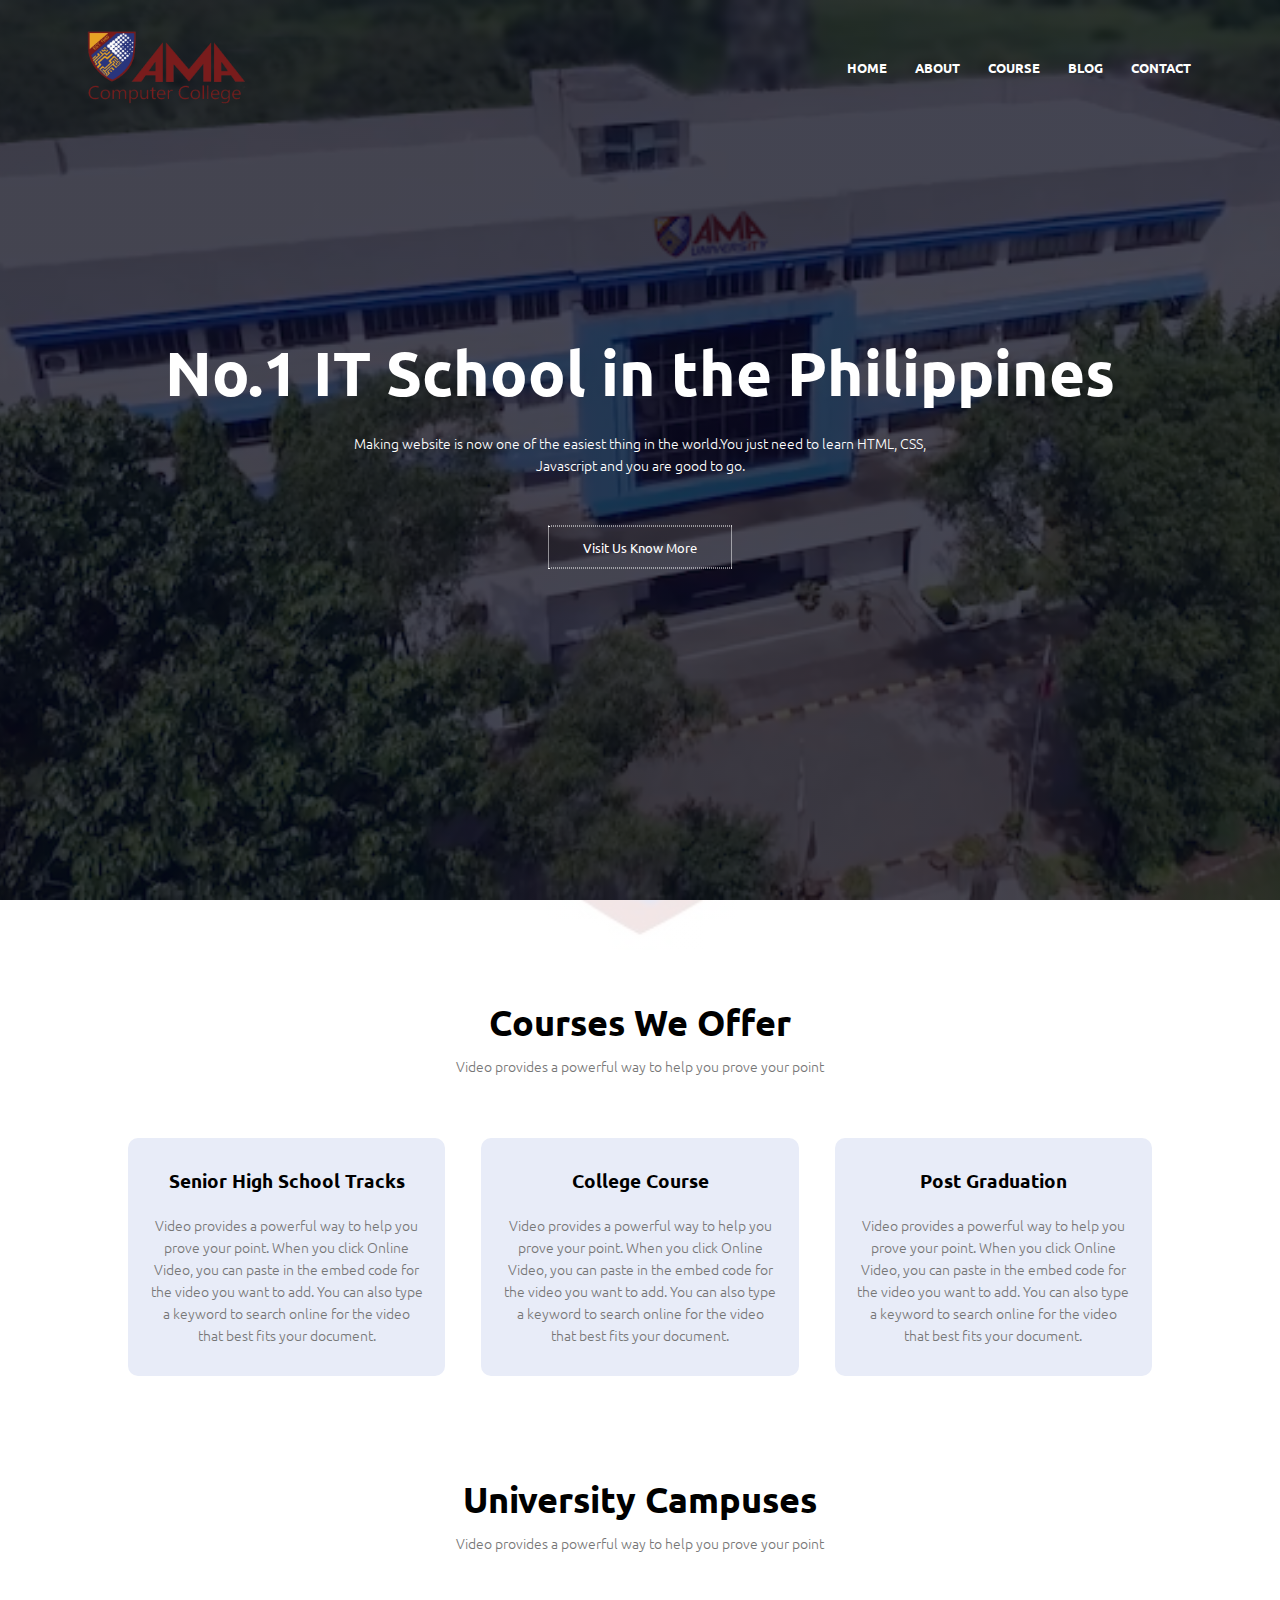
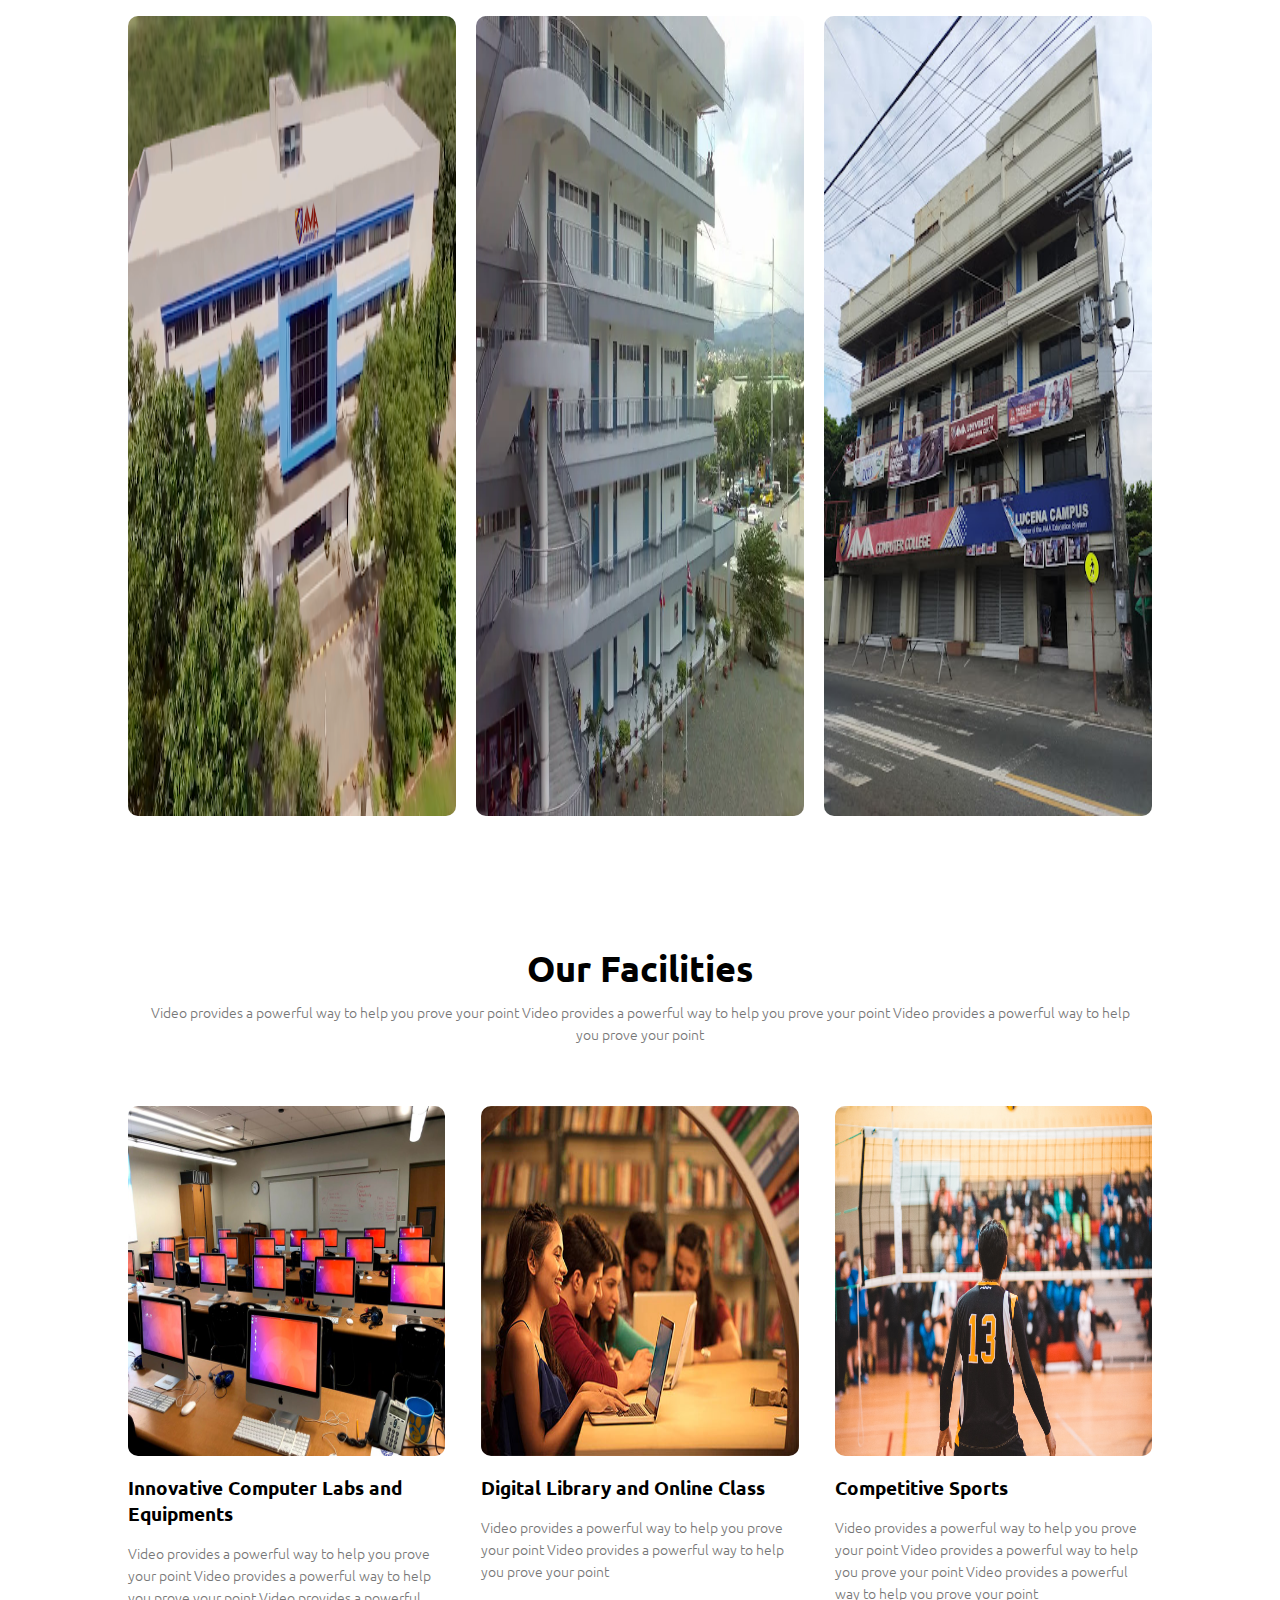
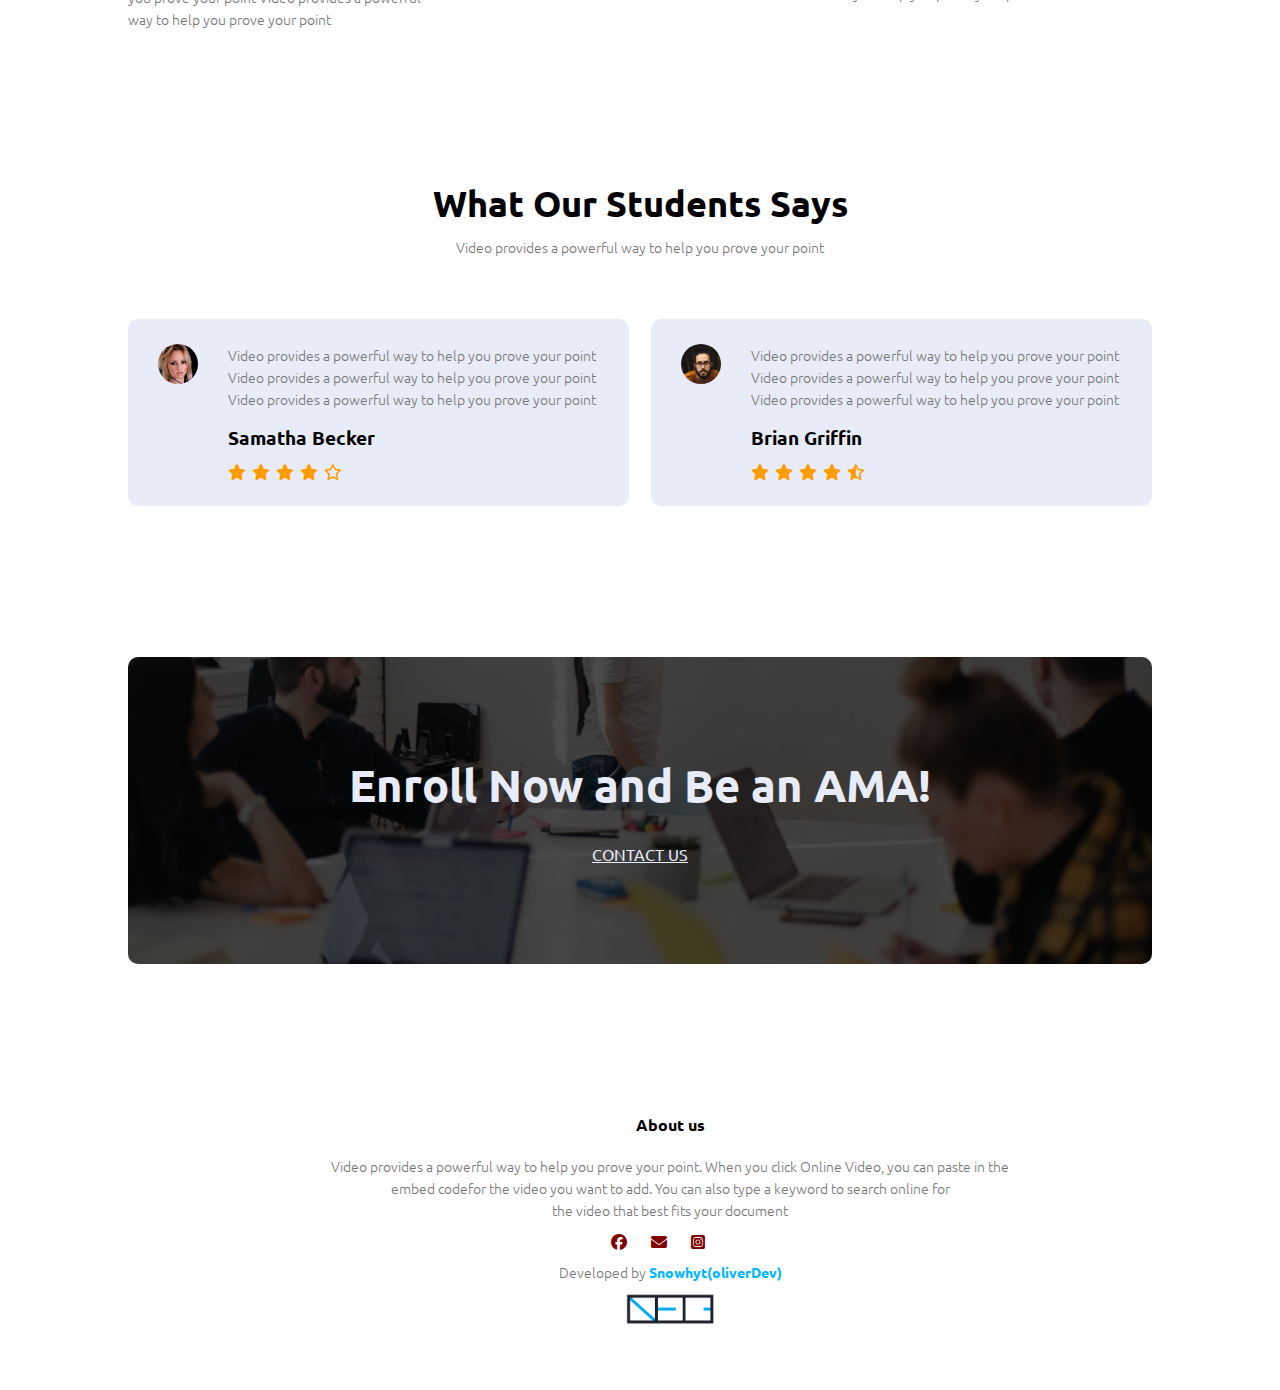
<file: index.html>
<!DOCTYPE html>
<html>
    <head>
        <meta name="viewport" content="with=device-width, initial-scale=1.0">
        <title>University Website Design - Practice</title>
        <link rel="stylesheet" href="style.css">
        <link rel="preconnect" href="https://fonts.googleapis.com">
        <link rel="preconnect" href="https://fonts.gstatic.com" crossorigin>
        <link href="https://fonts.googleapis.com/css2?family=Ubuntu:wght@300;400;700&display=swap" rel="stylesheet">
        <link rel="stylesheet" href="https://cdnjs.cloudflare.com/ajax/libs/font-awesome/6.2.0/css/all.min.css">
       
    </head>
    <body>
        <div class="bg">
        <section class="header">
            <nav>
                <a href="index.html"><img src="image/logo.png"></a>
                <div class="nav-links" id="navLinks">
                    <i class="fa -solid fa-circle-xmark" onclick="hideMenu()"></i>
                   
                    <ul>
                        <li><a href="index.html">HOME</a></li>
                        <li><a href="about.html.html">ABOUT</a></li>
                        <li><a href="course.html.html">COURSE</a></li>
                        <li><a href="blog.html.html">BLOG</a></li>
                        <li><a href="contact.html.html">CONTACT</a></li>
                    </ul>
                </div>
                <i class="fa -solid fa-bars" onclick="showMenu()"></i>
            </nav>
    
    <div class="text-box">
        <h1>No.1 IT School in the Philippines</h1>
        <p>Making website is now one of the easiest thing in the world.You
            just need to learn HTML, CSS,<br> Javascript and you are good to go.
           
        </p>
        <a href="#course" class="hero-btn">Visit Us Know More</a>
        
    </div>

        </section>
        <!---Course--->
        <section class="course" id="course">
            <h1>Courses We Offer</h1>
            <p>Video provides a powerful way to help you prove your point</p>

            <div class="row">
                <div class="course-col">
                    <h3>Senior High School Tracks</h3>
                    <p>Video provides a powerful way to help you prove your
                         point. When you click Online Video, you can paste
                          in the embed code for the video you want to add. 
                          You can also type a keyword to search online for 
                          the video that best fits your document.
                    </p>
                </div>
                    <div class="course-col">
                        <h3>College Course</h3>
                        <p>Video provides a powerful way to help you prove your
                             point. When you click Online Video, you can paste
                              in the embed code for the video you want to add. 
                              You can also type a keyword to search online for 
                              the video that best fits your document.
    
                        </p>
                  </div>
                  <div class="course-col">
                    <h3>Post Graduation</h3>
                    <p>Video provides a powerful way to help you prove your
                         point. When you click Online Video, you can paste
                          in the embed code for the video you want to add. 
                          You can also type a keyword to search online for 
                          the video that best fits your document.

                    </p>
              </div>
            </div>
        </section>

        <!--Campus Section--->
        <section class="campus">
            <h1>University Campuses</h1>
            <p>Video provides a powerful way to help you prove your point</p>

            <div class="row">
                <div class="campus-col">
                    <img src="image/amabanner.png" alt="Quezon_Image">
                    <div class="layer">
                        <h3>QUEZON CITY</h3>
                    </div>
                </div>

                <div class="campus-col">
                    <img src="image/ama-rizal.webp" alt="Rizal_Image">
                    <div class="layer">
                        <h3>RIZAL</h3>
                    </div>
                </div>

                <div class="campus-col">
                    <img src="image/ama-lucena.jpg" alt="Lucena_Image">
                    <div class="layer">
                        <h3>LUCENA CITY</h3>
                    </div>
                </div>

            </div>
        </section>

        <!-----Facilities Section-->
        <section class="facilities">
            <h1>Our Facilities</h1>
            <p>Video provides a powerful way to help you prove your point
                Video provides a powerful way to help you prove your point
                Video provides a powerful way to help you prove your point
            </p>

            <div class="row">
                <div class="facilities-col">
                    <img src="image/ama-computer.jpg">
                    <h3>Innovative Computer Labs and Equipments</h3>
                    <p>Video provides a powerful way to help you prove your point
                        Video provides a powerful way to help you prove your point
                        Video provides a powerful way to help you prove your point
                    </p>
                </div>
                <div class="facilities-col">
                    <img src="image/ama-library.jpg">
                    <h3>Digital Library and Online Class</h3>
                    <p>Video provides a powerful way to help you prove your point
                        Video provides a powerful way to help you prove your point
                    </p>
                </div>
                <div class="facilities-col">
                    <img src="image/ama-sports.jpg">
                    <h3>Competitive Sports</h3>
                    <p>Video provides a powerful way to help you prove your point
                        Video provides a powerful way to help you prove your point
                        Video provides a powerful way to help you prove your point
                    </p>
                </div>

            </div>
        </section>

        <!---------testimonials-->
        <section class="testimonials">
            <h1>What Our Students Says</h1>
            <p>Video provides a powerful way to help you prove your point</p>

            <div class="row">
                <div class="testimonials-col">
                    <img src="image/user1.jpg">
                    <div>
                        <p>Video provides a powerful way to help you prove your point
                            Video provides a powerful way to help you prove your point
                            Video provides a powerful way to help you prove your point
                        </p>
                        <h3>Samatha Becker</h3>
                        <i class="fa fa-solid fa-star"></i>
                        <i class="fa fa-solid fa-star"></i>
                        <i class="fa fa-solid fa-star"></i>
                        <i class="fa fa-solid fa-star"></i>
                        
                        <i class="fa fa-regular fa-star"></i>
                    </div>
                </div>
                <div class="testimonials-col">
                    <img src="image/user2.jpg">
                    <div>
                        <p>Video provides a powerful way to help you prove your point
                            Video provides a powerful way to help you prove your point
                            Video provides a powerful way to help you prove your point
                        </p>
                        <h3>Brian Griffin</h3>
                        <i class="fa fa-solid fa-star"></i>
                        <i class="fa fa-solid fa-star"></i>
                        <i class="fa fa-solid fa-star"></i>
                        <i class="fa fa-solid fa-star"></i>
                        <i class="fa fa-regular fa-star-half-stroke"></i>
                    </div>
                </div>
            </div>
        </section>
        <!-----------Call to Action-->

        <section class="cta">
            <h1>Enroll Now and Be an AMA!
            </h1>
            <a href="contact.html.html">CONTACT US</a>
        </section>

        <!-----Footer Section------>
        <section class="footer">
            <h4>About us</h4>
            <p>Video provides a powerful way to help you prove your
                point. When you click Online Video,  you can paste
                 in the<br>  embed codefor the video you want to add. 
                 You can also type a keyword to search online for <br>
                 the video that best fits your document</p>

            <div class="icons">
                <i class="fa-brands fa-facebook"></i>
                <i class="fa-solid fa-envelope"></i>
                <i class="fa-brands fa-square-instagram"></i>
                <i class="fa-regular fa-sausage"></i>
                
            </div>
           <nav class="sau">
            <p>Developed by <a href="https://github.com/snowhyt">Snowhyt(oliverDev)</a>  <br><img id="" src="icon/NEG-LOGO-dark.png"></p>
            
           
           </nav>
           
          
           
           

        </section>
    </div>



       <!-------JavaScript to Toggle------->
        <script>
            var navLinks = document.getElementById("navLinks");

            function showMenu(){
                navLinks.style.right = "0";
            }
            function hideMenu(){
                navLinks.style.right = "-200px";
            }

            
        </script>
    </body>
</html>
</file>
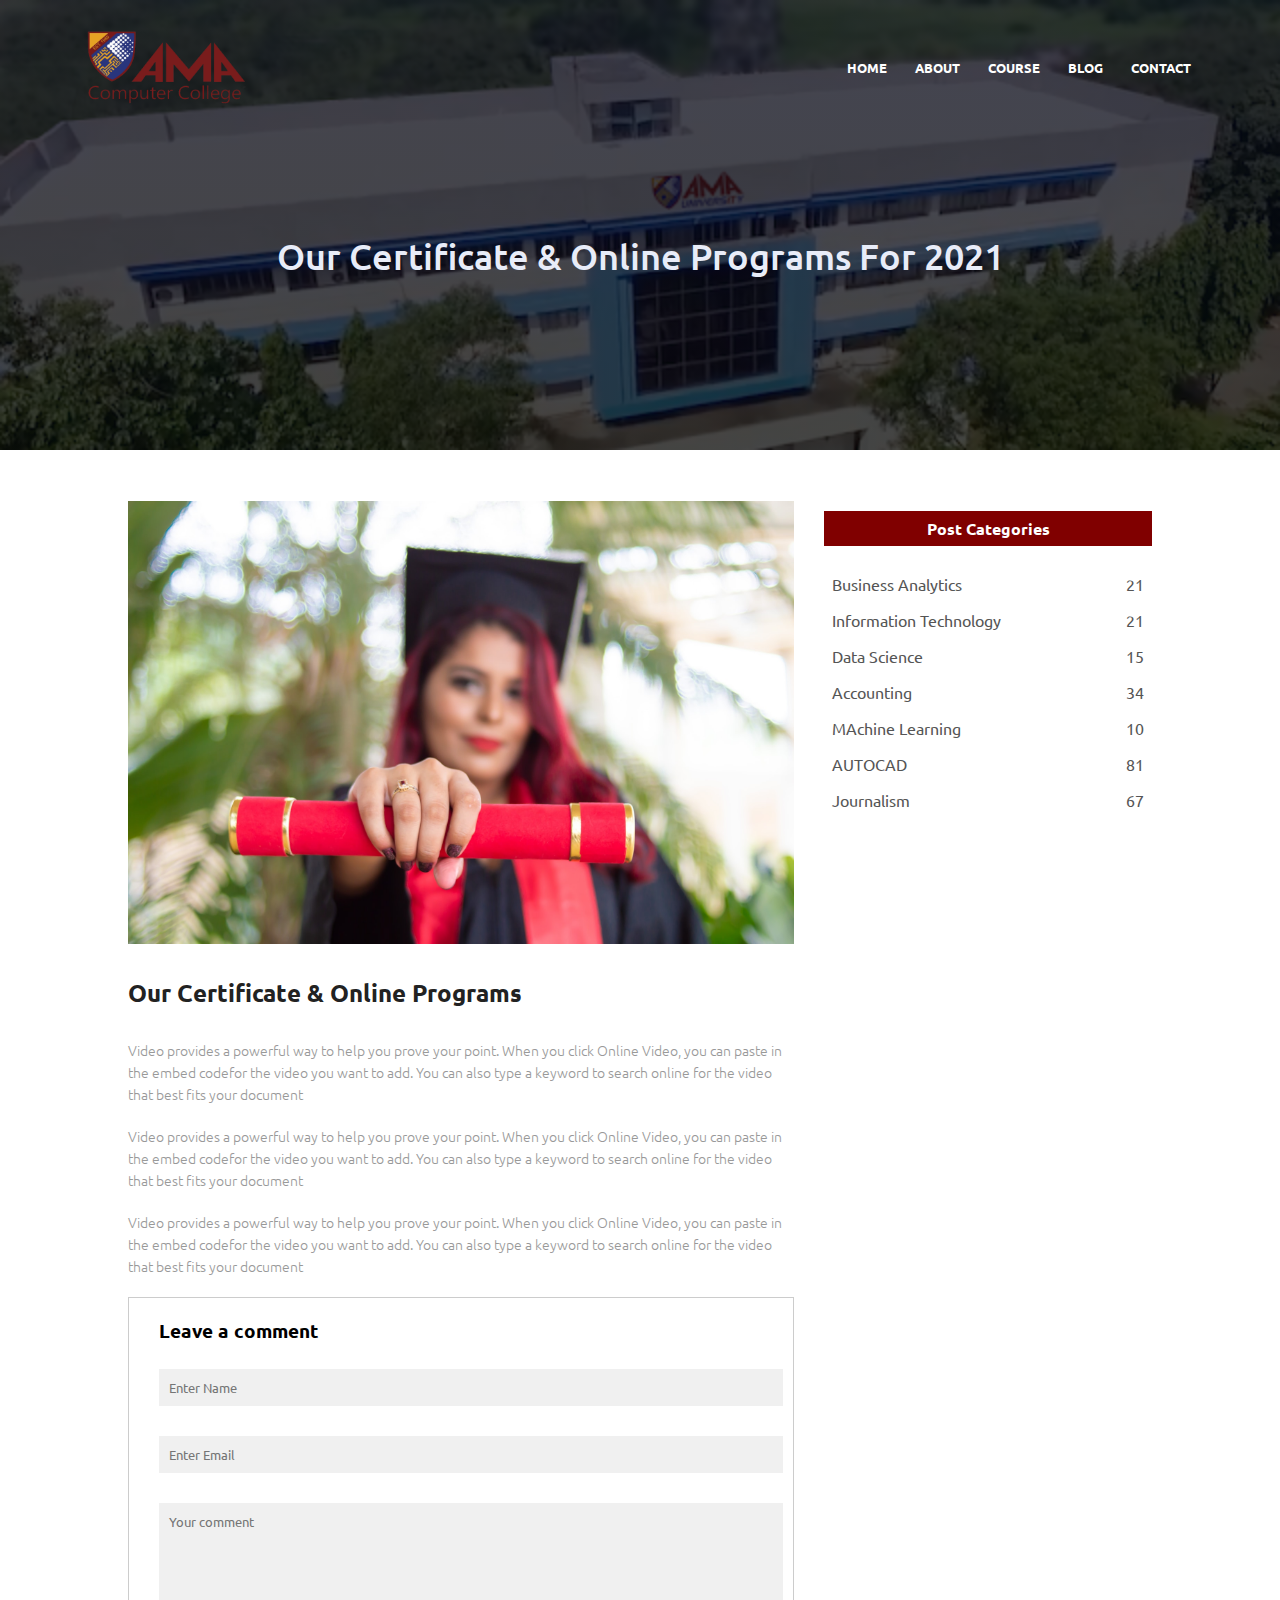
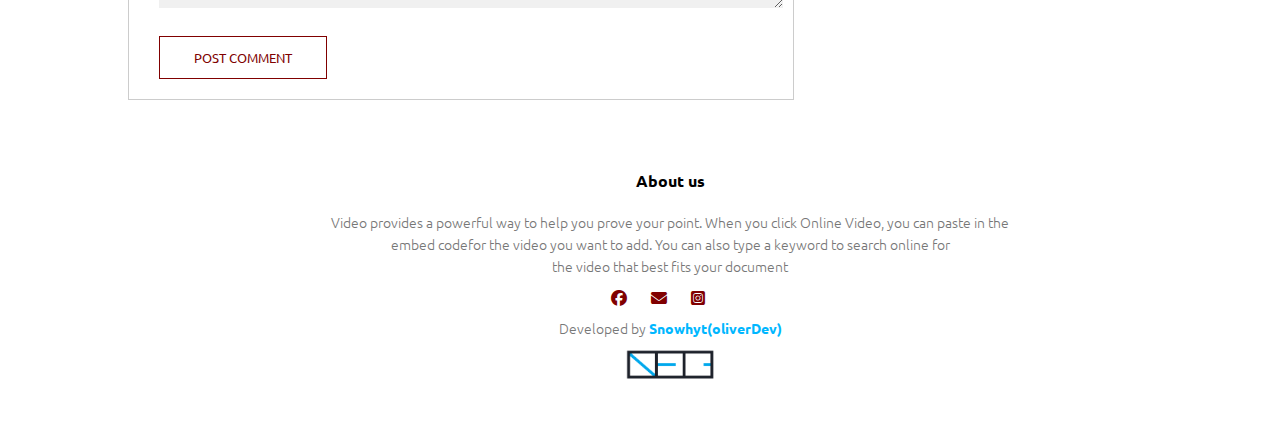
<file: blog.html.html>
<!DOCTYPE html>
<html>
    <head>
        <meta name="viewport" content="with=device-width, initial-scale=1.0">
        <title>University Website Design - Easy Tutorials</title>
        <link rel="stylesheet" href="style.css">
        <link rel="preconnect" href="https://fonts.googleapis.com">
        <link rel="preconnect" href="https://fonts.gstatic.com" crossorigin>
        <link href="https://fonts.googleapis.com/css2?family=Ubuntu:wght@300;400;700&display=swap" rel="stylesheet">
        <link rel="stylesheet" href="https://cdnjs.cloudflare.com/ajax/libs/font-awesome/6.2.0/css/all.min.css">
       
    </head>
    <body>
        <section class="sub-header">
            <nav>
                <a href="index.html"><img src="image/logo.png"></a>
                <div class="nav-links" id="navLinks">
                    <i class="fa -solid fa-circle-xmark" onclick="hideMenu()"></i>
                   
                    <ul>
                        <li><a href="index.html">HOME</a></li>
                        <li><a href="about.html.html">ABOUT</a></li>
                        <li><a href="course.html.html">COURSE</a></li>
                        <li><a href="blog.html.html">BLOG</a></li>
                        <li><a href="contact.html.html">CONTACT</a></li>
                    </ul>
                </div>
                <i class="fa -solid fa-bars" onclick="showMenu()"></i>
            </nav>
                <h1>Our Certificate & Online Programs For 2021</h1>
            </section>
        
            <!--------block page content-->

        <section class="blog-content">
            <div class="row">

                <div class="blog-left">
                    <img src="image/certificate.jpg">
                    <h2>Our Certificate & Online Programs</h2>
                    <p>Video provides a powerful way to help you prove your
                        point. When you click Online Video,  you can paste
                         in the  embed codefor the video you want to add. 
                         You can also type a keyword to search online for
                         the video that best fits your document</p>
                         <br>
                   <p>Video provides a powerful way to help you prove your
                     point. When you click Online Video,  you can paste
                    in the  embed codefor the video you want to add. 
                     You can also type a keyword to search online for
                      the video that best fits your document</p>
                             <br>
                    <p>Video provides a powerful way to help you prove your
                     point. When you click Online Video,  you can paste
                     in the  embed codefor the video you want to add. 
                     You can also type a keyword to search online for
                     the video that best fits your document</p> 

                     <div class="comment-box">
                        <h3>Leave a comment</h3>
                        <form class="comment-form">
                            <input type="text" placeholder="Enter Name">
                            <input type="email" placeholder="Enter Email">
                            <textarea rows="5" placeholder="Your comment"></textarea>
                            <button type="submit"class="hero-btn red-btn">POST COMMENT</button>

                        </form>



                     </div>
                </div>
                <div class="blog-right">
                   <h3>Post Categories</h3>
                   <div>
                    <span>Business Analytics</span>
                    <span>21</span>
                   </div>

                   <div>
                    <span>Information Technology</span>
                    <span>21</span>
                   </div>

                   <div>
                    <span>Data Science</span>
                    <span>15</span>
                   </div>

                   <div>
                    <span>Accounting</span>
                    <spang>34</spang>
                   </div>
                     
                   <div>
                    <span>MAchine Learning</span>
                    <span>10</span>
                   </div>
                   
                   <div>
                    <span>AUTOCAD</span>
                    <span>81</span>
                   </div>

                   <div>
                    <span>Journalism</span>
                    <span>67</span>
                   </div>

                </div>


            </div>




        </section>

        <!-----Footer Section------>
        <section class="footer">
            <h4>About us</h4>
            <p>Video provides a powerful way to help you prove your
                point. When you click Online Video,  you can paste
                 in the<br>  embed codefor the video you want to add. 
                 You can also type a keyword to search online for <br>
                 the video that best fits your document</p>

            <div class="icons">
                <i class="fa-brands fa-facebook"></i>
                <i class="fa-solid fa-envelope"></i>
                <i class="fa-brands fa-square-instagram"></i>
                <i class="fa-regular fa-sausage"></i>
                
            </div>
           <nav class="sau">
            <p>Developed by <a href="https://github.com/snowhyt">Snowhyt(oliverDev)</a>  <br><img id="" src="icon/NEG-LOGO-dark.png"></p>
           </nav>
           

        </section>



       <!-------JavaScript to Toggle------->
        <script>
            var navLinks = document.getElementById("navLinks");

            function showMenu(){
                navLinks.style.right = "0";
            }
            function hideMenu(){
                navLinks.style.right = "-200px";
            }
        </script>
    </body>
</html>
</file>
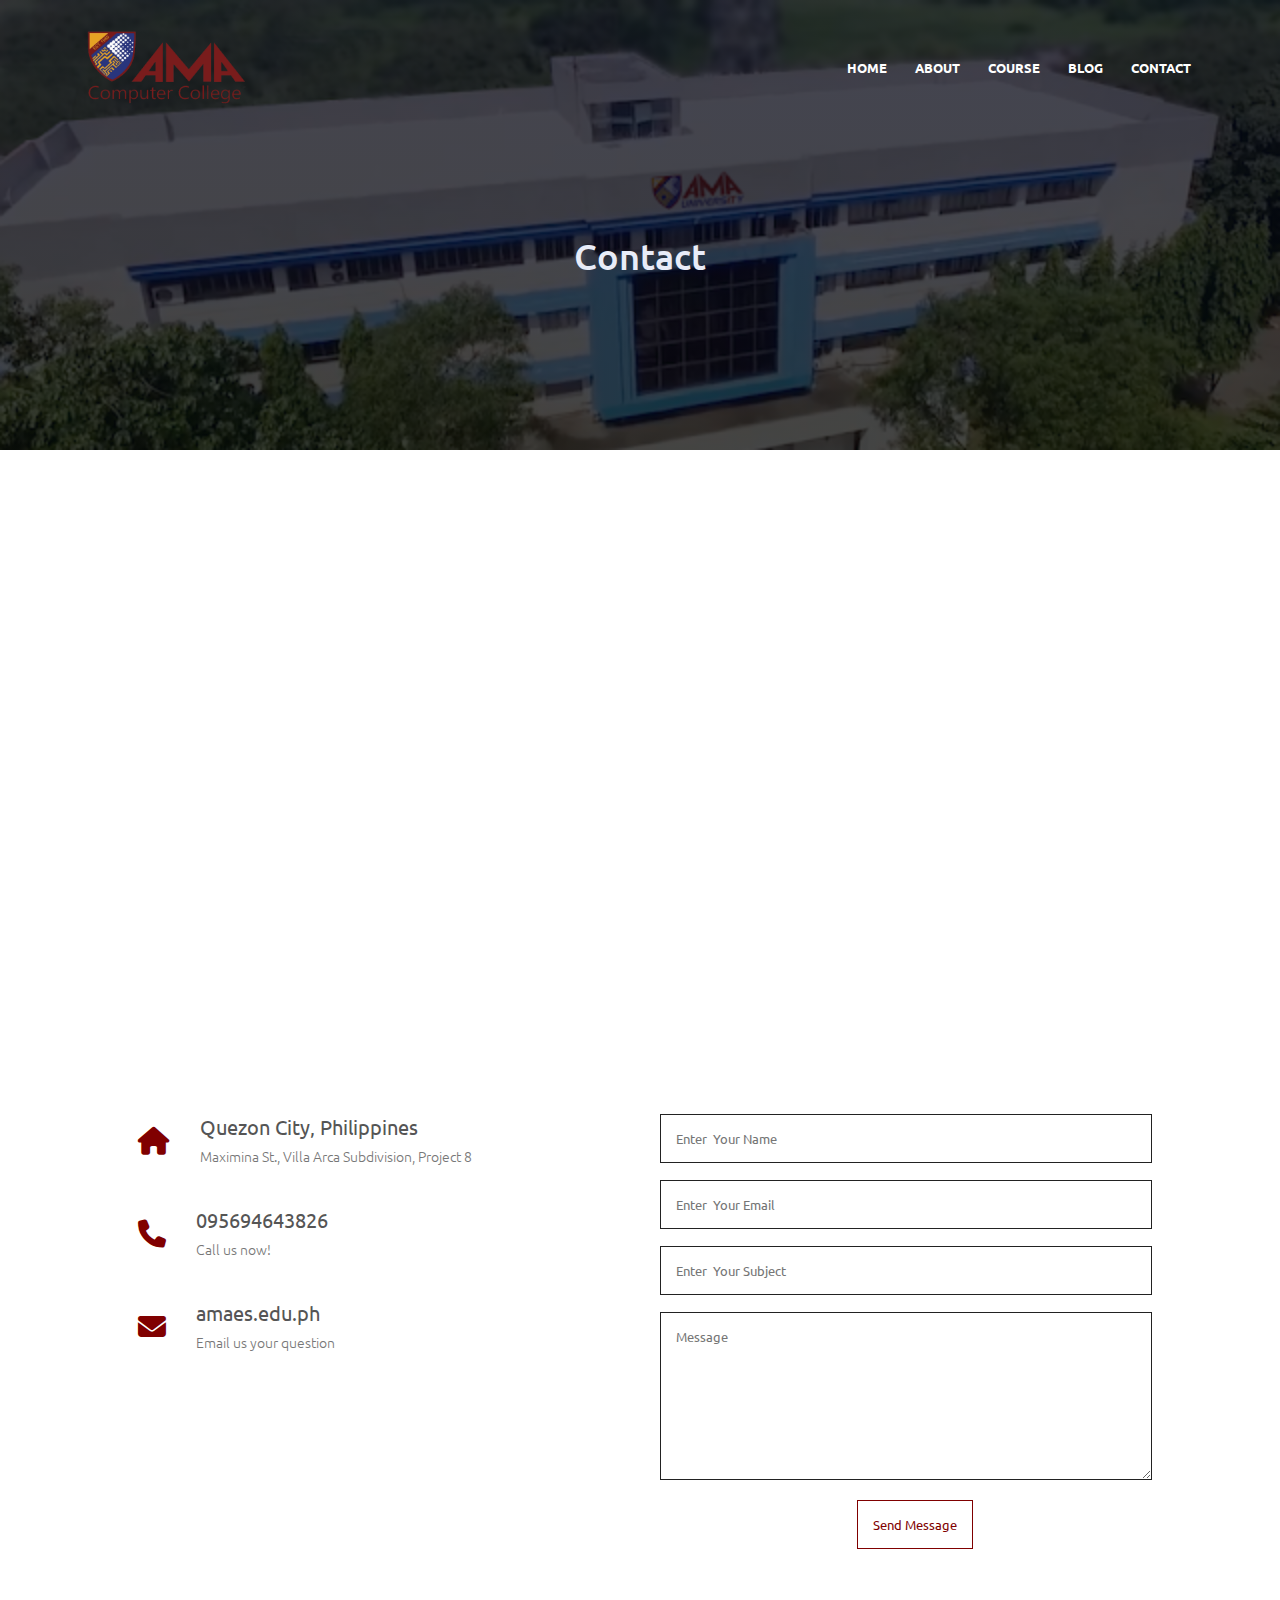
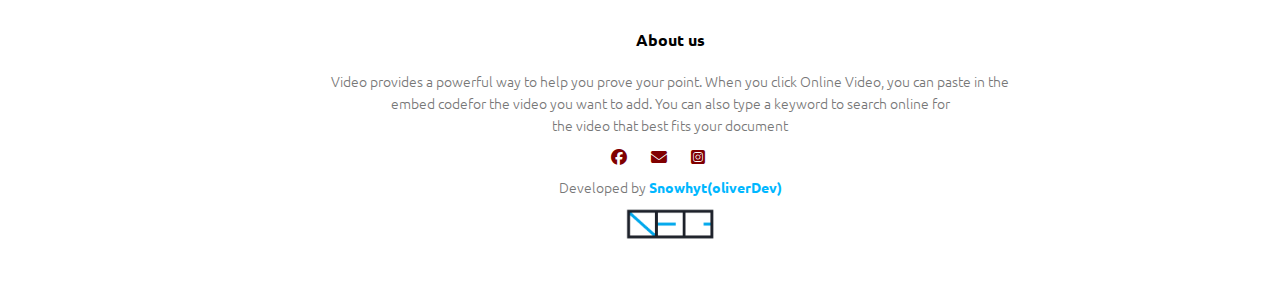
<file: contact.html.html>
<!DOCTYPE html>
<html>
    <head>
        <meta name="viewport" content="with=device-width, initial-scale=1.0">
        <title>University Website Design - Easy Tutorials</title>
        <link rel="stylesheet" href="style.css">
        <link rel="preconnect" href="https://fonts.googleapis.com">
        <link rel="preconnect" href="https://fonts.gstatic.com" crossorigin>
        <link href="https://fonts.googleapis.com/css2?family=Ubuntu:wght@300;400;700&display=swap" rel="stylesheet">
        <link rel="stylesheet" href="https://cdnjs.cloudflare.com/ajax/libs/font-awesome/6.2.0/css/all.min.css">
       
    </head>
    <body>
        <section class="sub-header">
        <nav>
                <a href="index.html"><img src="image/logo.png"></a>
                <div class="nav-links" id="navLinks">
                    <i class="fa -solid fa-circle-xmark" onclick="hideMenu()"></i>
                   
                    <ul>
                        <li><a href="index.html">HOME</a></li>
                        <li><a href="about.html.html">ABOUT</a></li>
                        <li><a href="course.html.html">COURSE</a></li>
                        <li><a href="blog.html.html">BLOG</a></li>
                        <li><a href="contact.html.html">CONTACT</a></li>
                    </ul>
                </div>
                <i class="fa -solid fa-bars" onclick="showMenu()"></i>
            </nav>
                <h1>Contact</h1>
            </section>
            <!------------Contact Us------------>
         <section class="location">
            <iframe src="https://www.google.com/maps/embed?pb=!1m14!1m8!1m3!1d15439.339821248082!2d121.0125244!3d14.665306!3m2!1i1024!2i768!4f13.1!3m3!1m2!1s0x3397b6eb08de44b3%3A0xb9fd480f232d29af!2sAMA%20University!5e0!3m2!1sen!2sph!4v1713982985728!5m2!1sen!2sph" width="600" height="450" style="border:0;" allowfullscreen="" loading="lazy" referrerpolicy="no-referrer-when-downgrade"></iframe>

        </section>

        <section class="contact-us">
            <div class="row">

                <div class="contact-col">

                    <div>
                        <i class="fa -solid fa-house"></i>
                        <span>
                            <h5>Quezon City, Philippines</h5>
                            <p>Maximina St., Villa Arca Subdivision, Project 8</p>
                        </span>
                    </div>

                    <div>
                        <i class="fa -solid fa-phone"></i>
                        <span>
                            <h5>095694643826</h5>
                            <p>Call us now!</p>
                        </span>
                    </div>

                    <div>
                        <i class="fa -solid fa-envelope"></i>
                        <span>
                            <h5>amaes.edu.ph</h5>
                            <p>Email us your question</p>
                        </span>
                    </div>
                </div>

                <div class="contact-col">
                    <form method= "post" action="form-handler.php">
                        <input type="text" name="name" placeholder="Enter  Your Name" required>
                        <input type="email" name="email" placeholder="Enter  Your Email" required>
                        <input type="text" name="subject" placeholder="Enter  Your Subject" required>
                        <textarea rows="8" name="message" placeholder="Message"></textarea>
                        <button type="submit" class="hero-btn red-btn">Send Message</button>
                    </form>
                </div>
            </div>
        </section>
    

        


       

        <!-----Footer Section------>
        <section class="footer">
            <h4>About us</h4>
            <p>Video provides a powerful way to help you prove your
                point. When you click Online Video,  you can paste
                 in the<br>  embed codefor the video you want to add. 
                 You can also type a keyword to search online for <br>
                 the video that best fits your document</p>

            <div class="icons">
                <i class="fa-brands fa-facebook"></i>
                <i class="fa-solid fa-envelope"></i>
                <i class="fa-brands fa-square-instagram"></i>
                <i class="fa-regular fa-sausage"></i>
                
            </div>
            <nav class="sau">
                 <p>Developed by <a href="https://github.com/snowhyt">Snowhyt(oliverDev)</a>  <br><img id="" src="icon/NEG-LOGO-dark.png"></p>
                
               
               </nav>

        </section>



       <!-------JavaScript to Toggle------->
        <script>
            var navLinks = document.getElementById("navLinks");

            function showMenu(){
                navLinks.style.right = "0";
            }
            function hideMenu(){
                navLinks.style.right = "-200px";
            }
        </script>
    </body>
</html>
</file>
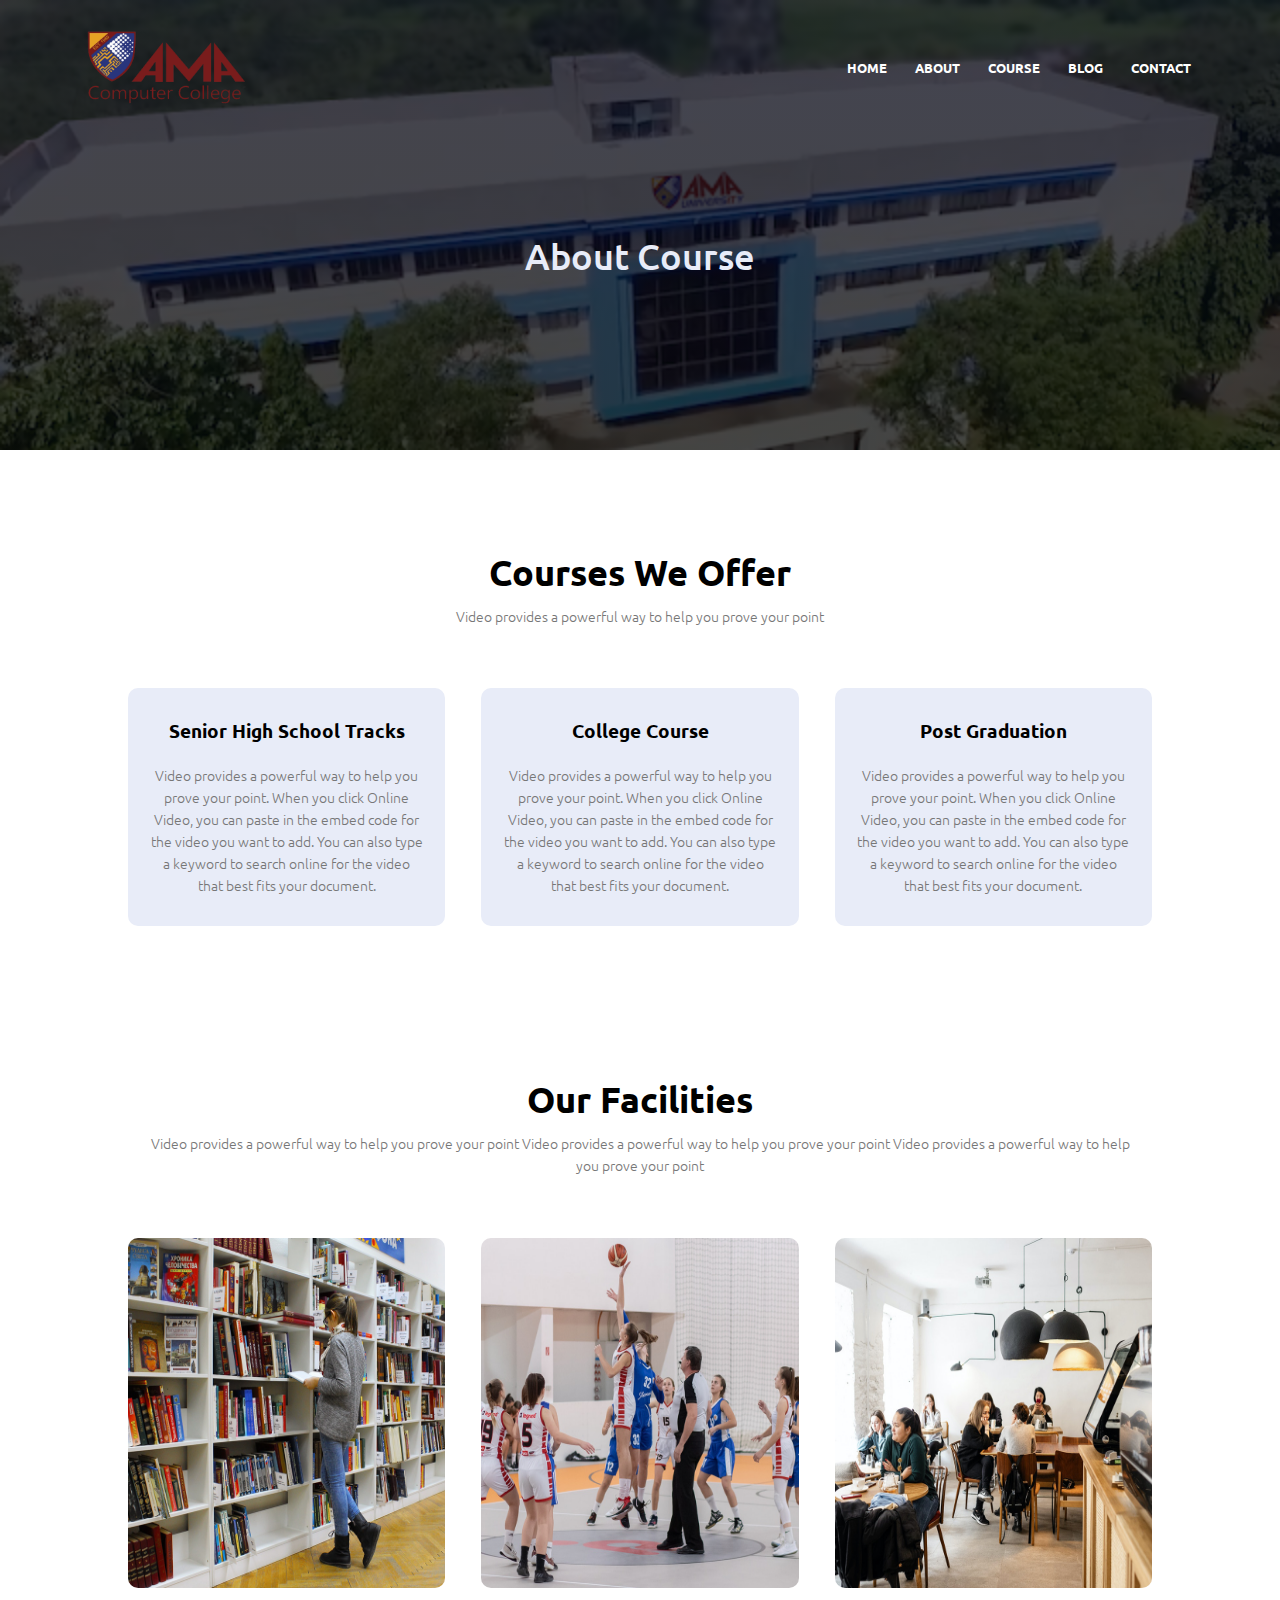
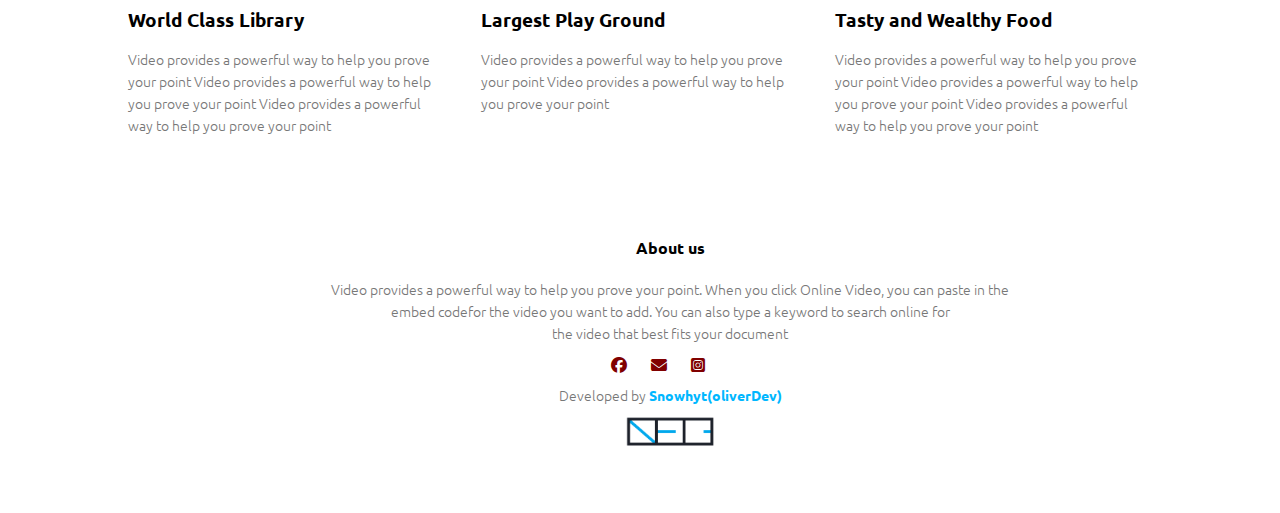
<file: course.html.html>
<!DOCTYPE html>
<html>
    <head>
        <meta name="viewport" content="with=device-width, initial-scale=1.0">
        <title>University Website Design - Easy Tutorials</title>
        <link rel="stylesheet" href="style.css">
        <link rel="preconnect" href="https://fonts.googleapis.com">
        <link rel="preconnect" href="https://fonts.gstatic.com" crossorigin>
        <link href="https://fonts.googleapis.com/css2?family=Ubuntu:wght@300;400;700&display=swap" rel="stylesheet">
        <link rel="stylesheet" href="https://cdnjs.cloudflare.com/ajax/libs/font-awesome/6.2.0/css/all.min.css">
       
    </head>
    <body>
        <section class="sub-header">
            <nav>
                <a href="index.html"><img src="image/logo.png"></a>
                <div class="nav-links" id="navLinks">
                    <i class="fa -solid fa-circle-xmark" onclick="hideMenu()"></i>
                   
                    <ul>
                        <li><a href="index.html">HOME</a></li>
                        <li><a href="about.html.html">ABOUT</a></li>
                        <li><a href="course.html.html">COURSE</a></li>
                        <li><a href="blog.html.html">BLOG</a></li>
                        <li><a href="contact.html.html">CONTACT</a></li>
                    </ul>
                </div>
                <i class="fa -solid fa-bars" onclick="showMenu()"></i>
            </nav>
                <h1>About Course</h1>
            </section>
            <!----------About Course------>

            <section class="course">
                <h1>Courses We Offer</h1>
                <p>Video provides a powerful way to help you prove your point</p>
    
                <div class="row">
                    <div class="course-col">
                        <h3>Senior High School Tracks</h3>
                        <p>Video provides a powerful way to help you prove your
                             point. When you click Online Video, you can paste
                              in the embed code for the video you want to add. 
                              You can also type a keyword to search online for 
                              the video that best fits your document.
                        </p>
                    </div>
                        <div class="course-col">
                            <h3>College Course</h3>
                            <p>Video provides a powerful way to help you prove your
                                 point. When you click Online Video, you can paste
                                  in the embed code for the video you want to add. 
                                  You can also type a keyword to search online for 
                                  the video that best fits your document.
        
                            </p>
                      </div>
                      <div class="course-col">
                        <h3>Post Graduation</h3>
                        <p>Video provides a powerful way to help you prove your
                             point. When you click Online Video, you can paste
                              in the embed code for the video you want to add. 
                              You can also type a keyword to search online for 
                              the video that best fits your document.
    
                        </p>
                  </div>
                </div>
            </section>

        </section>
       

        <!-----Facilities Section-->
        <section class="facilities">
            <h1>Our Facilities</h1>
            <p>Video provides a powerful way to help you prove your point
                Video provides a powerful way to help you prove your point
                Video provides a powerful way to help you prove your point
            </p>

            <div class="row">
                <div class="facilities-col">
                    <img src="image/library.png">
                    <h3>World Class Library</h3>
                    <p>Video provides a powerful way to help you prove your point
                        Video provides a powerful way to help you prove your point
                        Video provides a powerful way to help you prove your point
                    </p>
                </div>
                <div class="facilities-col">
                    <img src="image/basketball.png">
                    <h3>Largest Play Ground</h3>
                    <p>Video provides a powerful way to help you prove your point
                        Video provides a powerful way to help you prove your point
                    </p>
                </div>
                <div class="facilities-col">
                    <img src="image/cafeteria.png">
                    <h3>Tasty and Wealthy Food</h3>
                    <p>Video provides a powerful way to help you prove your point
                        Video provides a powerful way to help you prove your point
                        Video provides a powerful way to help you prove your point
                    </p>
                </div>

            </div>
        </section>

        <!-----Footer Section------>
        <section class="footer">
            <h4>About us</h4>
            <p>Video provides a powerful way to help you prove your
                point. When you click Online Video,  you can paste
                 in the<br>  embed codefor the video you want to add. 
                 You can also type a keyword to search online for <br>
                 the video that best fits your document</p>

            <div class="icons">
                <i class="fa-brands fa-facebook"></i>
                <i class="fa-solid fa-envelope"></i>
                <i class="fa-brands fa-square-instagram"></i>
                <i class="fa-regular fa-sausage"></i>
                
            </div>
            <nav class="sau">
                <p>Developed by <a href="https://github.com/snowhyt">Snowhyt(oliverDev)</a>  <br><img id="" src="icon/NEG-LOGO-dark.png"></p>
                
               
               </nav>
           

        </section>



       <!-------JavaScript to Toggle------->
        <script>
            var navLinks = document.getElementById("navLinks");

            function showMenu(){
                navLinks.style.right = "0";
            }
            function hideMenu(){
                navLinks.style.right = "-200px";
            }
        </script>
    </body>
</html>
</file>
<file: style.css>
*{
    margin: 0;
    padding: 0;
    font-family:'Ubuntu', sans-serif;
    
}
html{
    scroll-behavior: smooth;
}
.header{
    min-height: 100vh;
    width: 100%;
    background-image: linear-gradient(rgba(4,9,30,0.7),rgba(4,9,30,0.7)),url(image/amabanner.png);
    background-position: center;
    background-size: cover;
    position: relative;

}

.bg{
   
    background-size: auto 1000px;
    background-image: linear-gradient(rgba(255, 255, 255, 0.9),rgba(255, 255, 255, 0.9)),url(image/ama-bg.jpg);
    background-position: center;
    background-repeat: no-repeat;
    background-attachment: fixed;

}
nav{
    display: flex;
    padding:2% 6%;
    justify-content: space-between;
    align-items: center;

}
nav img{
    width: 180px;


}
.nav-links{
    flex: 1;
    text-align: right;
}   
.nav-links ul li{
    list-style: none;
    display: inline-block;
    padding: 8px 12px;
    position: relative;
} 
.nav-links ul li a{
    color: #ffff;
    text-decoration: none; 
    font-size: 13px;
    font-weight:bold;
}
.nav-links ul li::after{
    content: '';
    width: 0%;
    height: 2px;
    background: maroon;
    display:block;
    margin: auto;
    transition: 0.5s;
}
.nav-links ul li:hover::after{
    width: 100%;
  
}
.text-box{
    width: 90%;
    color: #ffff;
    position: absolute;
    top: 50%;
    left: 50%;
    transform: translate(-50%,-50%);
    text-align: center;
}
.text-box h1{
    font-size: 62px;
}
.text-box p{
    margin: 10px 0 40px;
    font-size: 14px;
    color: #ffff;
}
.hero-btn{
    display: inline-block;
    text-decoration: none;
    color: #ffff;
    border: 1px dotted #ffff;
    padding: 12px 34px;
    font-size: 13px;
    background: transparent;
    position: relative;
    cursor: pointer;
    transition: 0.5s;
}
.hero-btn:hover{
    border: 1px dotted #ffff;
    background: maroon;
}
nav .fa{
    display: none;
}
@media(max-width: 700px){
    .text-box h1{
        font-size: 20px;
    }
    .nav-links ul li{
        display:block;
    }
    .nav-links{
        position: fixed;
        background: maroon;
        height:  100vh;
        width: 200px;  
        top: 0;
        right: -200px;
        text-align: left;
        z-index: 2;
        transition: 1s;
    }
    nav .fa{
        display: block;
        color: #ffff;
        margin:  10px;
        font-size: 22px;
        cursor: pointer;
    }
    .nav-links ul{
        padding: 30px;

    }
}

/*------------Course-----------*/
.course{
    width: 80%;
    margin: auto;
    text-align: center;
    padding-top: 100px;
}
h1{
    font-size: 36px;
    font-weight: 600;
}
p{
    font-size: 14px;
    color: #777;
    font-weight: 300;
    line-height: 22px;
    padding: 10px;

}
.row{
    margin-top: 5%;
    display: flex;
    justify-content: space-between;

}
.course-col{
    flex-basis: 31%;
    background: #e8ecf8;
    border-radius: 10px;
    margin-bottom: 5%;
    padding: 20px 12px;
    box-sizing: border-box;
}
h3{
    text-align: center;
    font-weight: 600;
    margin: 10px 0;

}
.course-col:hover{
    box-shadow: 0 0 20px 0px rgba(0,0,0,0.2);
}
@media(max-width: 700px){
    .row{
        flex-direction: column;
    }

}

/*------campus-----*/

.campus{
    width: 80%;
    margin: auto;
    text-align: center;
    padding-top: 50px;
   
}
.campus-col{    
    flex-basis: 32%;
    border-radius: 10px;
    margin-bottom: 30px;
    position: relative;
    overflow: hidden;

}
.campus-col img{
    width: 100%;
    height: 800px;
    display: block;
    background-size: cover;
 
   
}
.layer{
    background: transparent;
    height: 100%;
    width: 100%;
    position: absolute;
    top: 0;
    left: 0;
    transition:0.5s;
}
.layer:hover{
    background: rgba(229, 9, 9, 0.7);
    
}
.layer h3{
   width: 100%;
    font-size: 27px;
    font-weight:500;
    text-align: center;
    color: beige;
    bottom: 0;
    left: 50%;
    transform:translateX(-50%);
    position: absolute;
    opacity: 0;
    transition: 0.5s;
    
}
.layer:hover h3{
    bottom:49%;
    opacity: 1;
}

/*-----------facilities----------*/
.facilities{
    width: 80%;
    margin: auto;
    text-align: center;
    padding-top: 100px;
}
.facilities-col{
    flex-basis: 31%;
    border-radius: 10px;
    margin-bottom: 5%;
    text-align: left;
}
.facilities-col img{
    width: 100%;
    height:350px;
    border-radius: 10px;
}
.facilities-col p{
    padding: 0;
}
.facilities-col h3{
    margin-top: 16px;
    margin-bottom: 15px;
    text-align: left;

}
/*------------testimonials---------------*/
.testimonials{
    width: 80%;
    margin: auto;
    padding-top: 100px;
    text-align: center;
    position: relative;
}
.testimonials-col{
    flex-basis: 44%;
    border-radius: 10px;
    margin-bottom: 5%;
    text-align: left;
    background: #e8ecf8;
    padding: 25px;
    cursor: pointer;
    display: flex;
}
.testimonials-col img{
    height: 40px;
    margin-left: 5px;
    margin-right: 30px;
    border-radius: 50%;
}
.testimonials-col p{
    padding: 0;
}
.testimonials-col h3{
    margin-top: 15px;
    text-align: left;
    

}
.testimonials-col .fa{
    display:inline-block;
    width: 20px;
    color: rgb(255, 157, 0);  
}
@media (max-width:700px) {
    .testimonials-col img{
        margin-left: 0px;
        margin-right: 20px;
        border-radius: 50%;
    }
}
/*Call to Action*/

.cta{
    margin: 100px auto;
    width: 80%;
    background-image: linear-gradient(rgba(0,0,0,0.7),rgba(0,0,0,0.7)),url(image/banner2.jpg);
    background-position: center;
    background-size:cover;
    border-radius:10px;
    text-align: center;
    padding: 100px 0;
    
}
.cta h1{
    

    
    font-size: 45px;
    font-weight: 600;
    text-align: center;
    color: #e8ecf8;
    
    margin-left: 10px;
    margin-right: 10px;
    margin-bottom: 30px;
    padding: 0;
}
.cta a{
    
    color: #e8ecf8;
}
@media (max-width:700px){
    .cta h1{
        font-size: 24px;
    }
}

/*----------------------Footer------------------------*/
.footer{
    width: 100%;
    text-align: center;
    padding: 30px;
   
}
.footer h4{
    margin-bottom:10px;
    margin-top: 20px;
    font-weight: 600;
}
.footer p{
    margin: 0 20px;
}
.footer .icons i{
    display: inline-block;
    padding: 0 10px;
    color: maroon;
    
}
.sau{
   padding-top: 0;
    width: 85%;
    
    
}
.sau p{
   
    position: relative;
    left: 50%;
    top:auto;
    transform: translateX(-50%);
}
.sau img {
    padding-top: 10px;
    display: block;
    max-width: 40%;
    height: auto;
    position: relative;
    left: 50%;
    top:auto;
    transform: translateX(-50%);
    
}

.sau a {
    color: #00b7ff;
    font-weight: bold;
    text-decoration: none;
}


@media(max-width:700px){
    .footer{
        width:80%;
    }
}

/*--------------------------Sub Header----------------------------------- */
.sub-header{
    height: 50vh;
    width: 100%;
    background-image: linear-gradient(rgba(4,9,30,0.7),rgba(4,9,10,0.7)), url(image/amabanner.png);
    background-position: top;
    background-size: cover;
    text-align: center;
    color: #e8ecf8;
    
    

}
.sub-header h1{
    font-weight: 500;
    margin-top: 100px;

}
.about-us{
    width: 80%;
    margin: auto;
    padding-top: 80px;
    padding-bottom: 50px;
}
.about-col{
    flex-basis: 48%;
    padding: 30px 5px;
   
}
.about-col img{
    width: 100%;
}
.about-col h1{
    padding-top: 0;
}
.about-col p{
    padding: 15px 0px 5px;
}
.red-btn{
    margin-top: 15px;
    border: 1px solid maroon;
    background: transparent;
    color: maroon;
    transition: 0.5s;
    
}
.red-btn:hover{

    color: #e8ecf8;
    
}

/*--------------Blog Content-----------*/
.blog-content{
    width: 80%;
    margin: auto;
    padding-top: 60 0;
  
}
/*left---------------------------*/
.blog-left{
    flex-basis: 65%;
}

.blog-left img{
    width: 100%;
}
.blog-left h2{
    color: #222;
    font-weight: 600;
    margin: 30px 0;
}
.blog-left p{
    color: #999;
    padding: 0;
}
/*---------------right----------------*/
.blog-right{
    flex-basis: 32%;
}
.blog-right h3{
    background: maroon;
    color: #fff;
    padding: 7px 0;
    font-size: 16px;
    margin-bottom: 20px;

}
.blog-right div{
    display: flex;
    align-items: center;
    justify-content: space-between;
    color: #555;
    padding: 8px;
    box-sizing: border-box;
}

.comment-box{
    border: 1px solid #ccc;
    margin: 20px 0;
    padding: 10px 30px;
}
.comment-box h3{
    text-align: left;
}
.comment-form input, .comment-form textarea{
    width: 100%;
    padding: 10px;
    margin: 15px 0;
    border: none;
    outline: none;
    background:#f0f0f0;

}
.comment-form button{
    margin: 10px 0;
}

@media(max-width= 700px){
    .sub-header h1{
        font-size: 20px;
    }
}



/*--------------location---------*/

.location{
    width: 80%;
    margin: auto;
    padding: 80px 0;
}
.location iframe{
    width: 100%;
}
.contact-us{
    width: 80%;
    margin: auto; 
    
}
.contact-col{
    flex-basis: 48%;
    margin-bottom: 30px;
   
}
.contact-col div{
    display: flex;
    align-items: center;
    margin-bottom: 40px;
}
.contact-col div .fa{
    color: maroon;
    font-size: 28px;
    margin: 10px;
    margin-right: 30px;
}
.contact-col div p{
    padding: 0;
}
.contact-col div h5{
    font-size:20px;
    margin-bottom: 5px;
    color: #555;
    font-weight: 400;
}
.contact-col input, .contact-col textarea{
    width: 100%;
    padding: 15px;
    margin-bottom: 17px;
    outline:none;
    border: 1px solid #222;
    box-sizing: border-box;
}
.contact-col button{
    
    margin: auto;
    padding: 15px;
    left: 40%;
    
}
</file>
